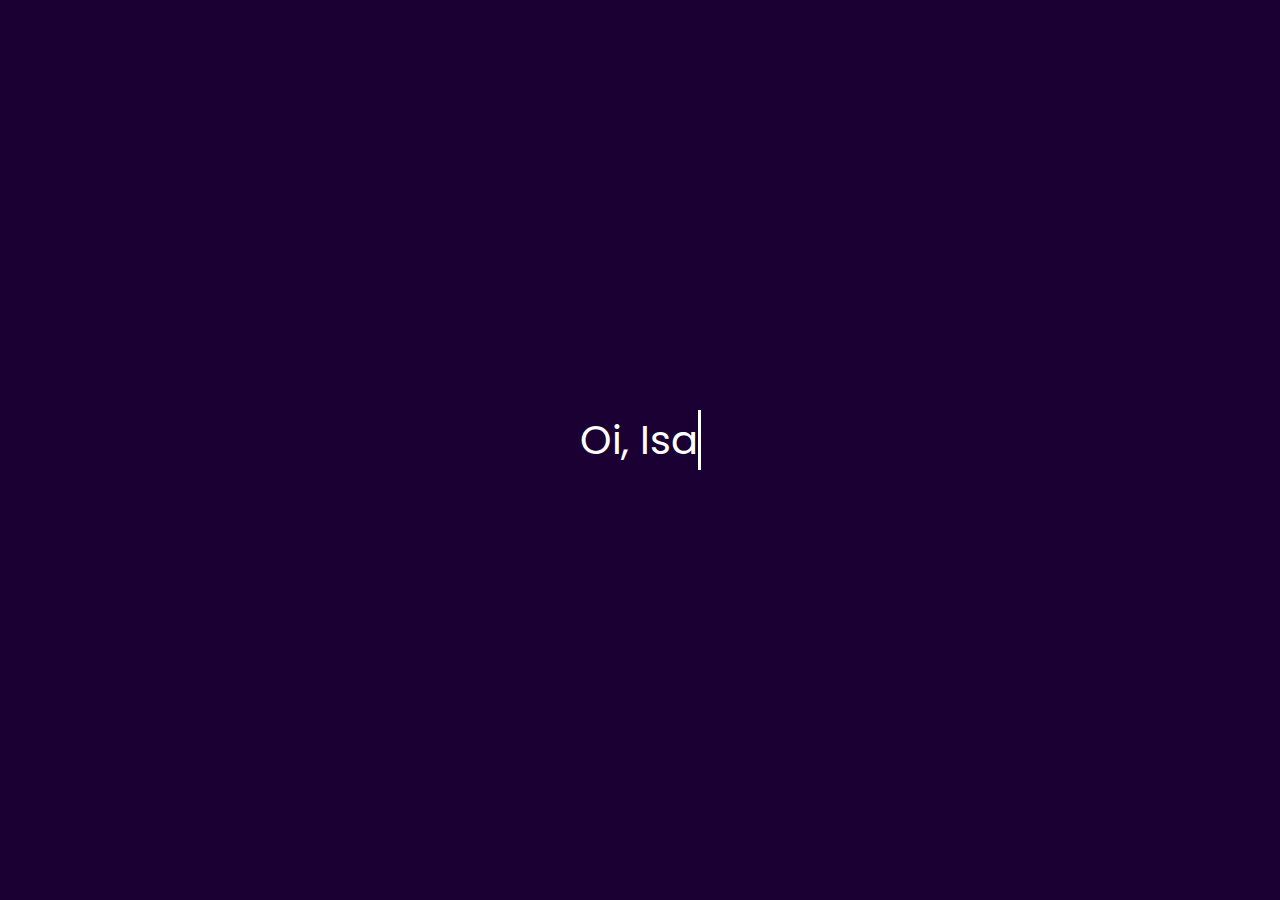
<file: PROJETOS/romance-site 2/index.html>
<!DOCTYPE html>
<html lang="pt-BR">
<head>
    <meta charset="UTF-8">
    <meta name="viewport" content="width=device-width, initial-scale=1.0">
    <title>Isabelle, quer namorar comigo?</title>
    <link rel="stylesheet" href="css/base.css">
    <link rel="stylesheet" href="css/theme.css">
    <link rel="stylesheet" href="css/animations.css">
    <link href="https://fonts.googleapis.com/css2?family=Montserrat:wght@400;700&family=Poppins:wght@400;700&display=swap" rel="stylesheet">
</head>
<body>
    <div class="typewriter-container">
        <p id="typewriter-text"></p>
        <button id="start-button" aria-label="Claro, vamos para a próxima tela" style="display: none;">Claro! ►</button>
    </div>
    <script src="js/typewriter.js"></script>
</body>
</html>
</file>
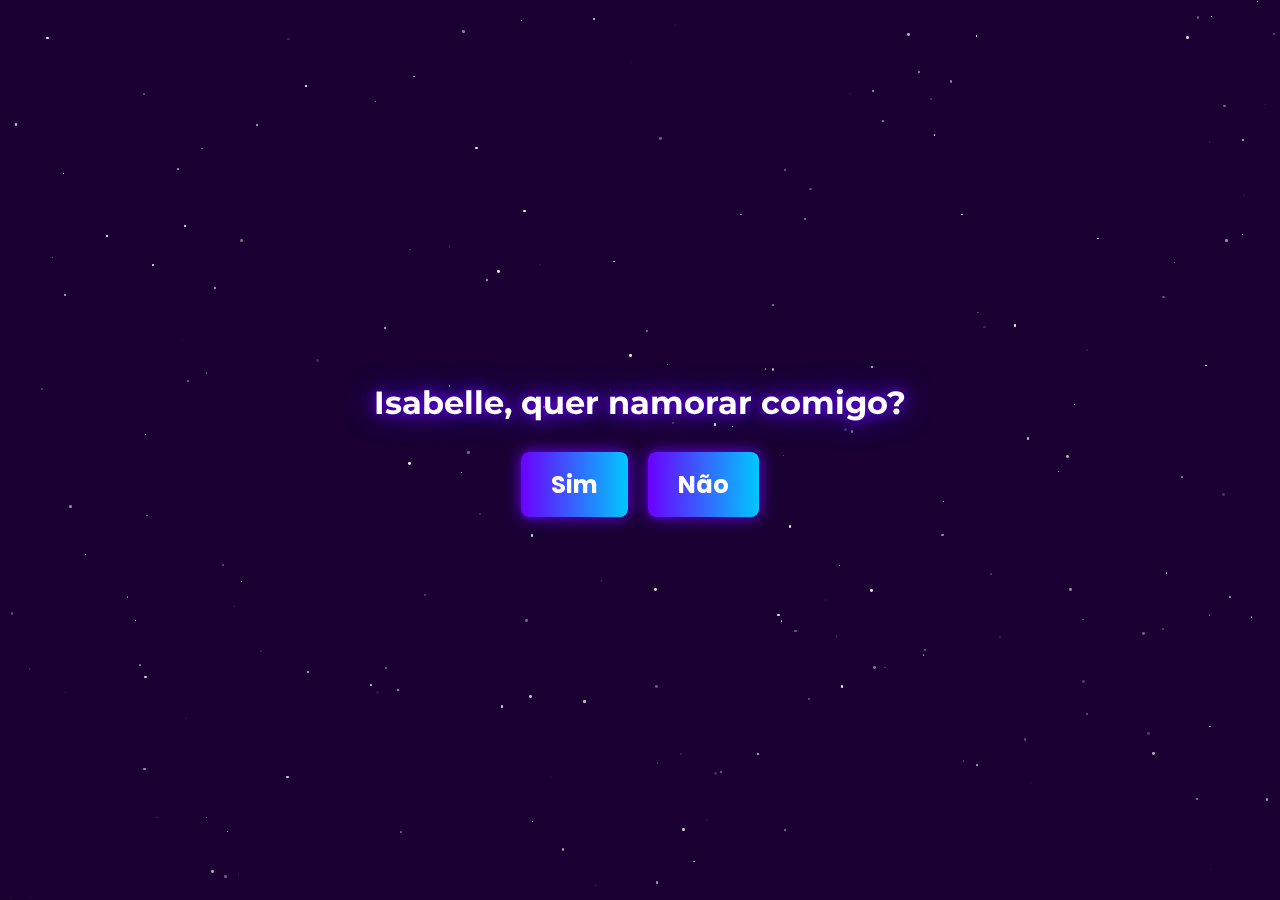
<file: PROJETOS/romance-site 2/pergunta.html>
<!DOCTYPE html>
<html lang="pt-BR">
<head>
    <meta charset="UTF-8">
    <meta name="viewport" content="width=device-width, initial-scale=1.0">
    <title>Isabelle, quer namorar comigo?</title>
    <link rel="stylesheet" href="css/base.css">
    <link rel="stylesheet" href="css/theme.css">
    <link rel="stylesheet" href="css/animations.css">
    <link href="https://fonts.googleapis.com/css2?family=Montserrat:wght@400;700&family=Poppins:wght@400;700&display=swap" rel="stylesheet">
</head>
<body>
    <div id="stars-background"></div>
    <div class="main-content">
        <h1 class="cursive-font glow-text">Isabelle, quer namorar comigo?</h1>
        <div class="buttons-container">
            <button id="yes-button" aria-label="Sim, quero namorar com você">Sim</button>
            <button id="no-button" aria-label="Não, obrigado">Não</button>
        </div>
    </div>
    <script src="js/stars.js"></script>
    <script src="js/fugitive.js"></script>
</body>
</html>
</file>
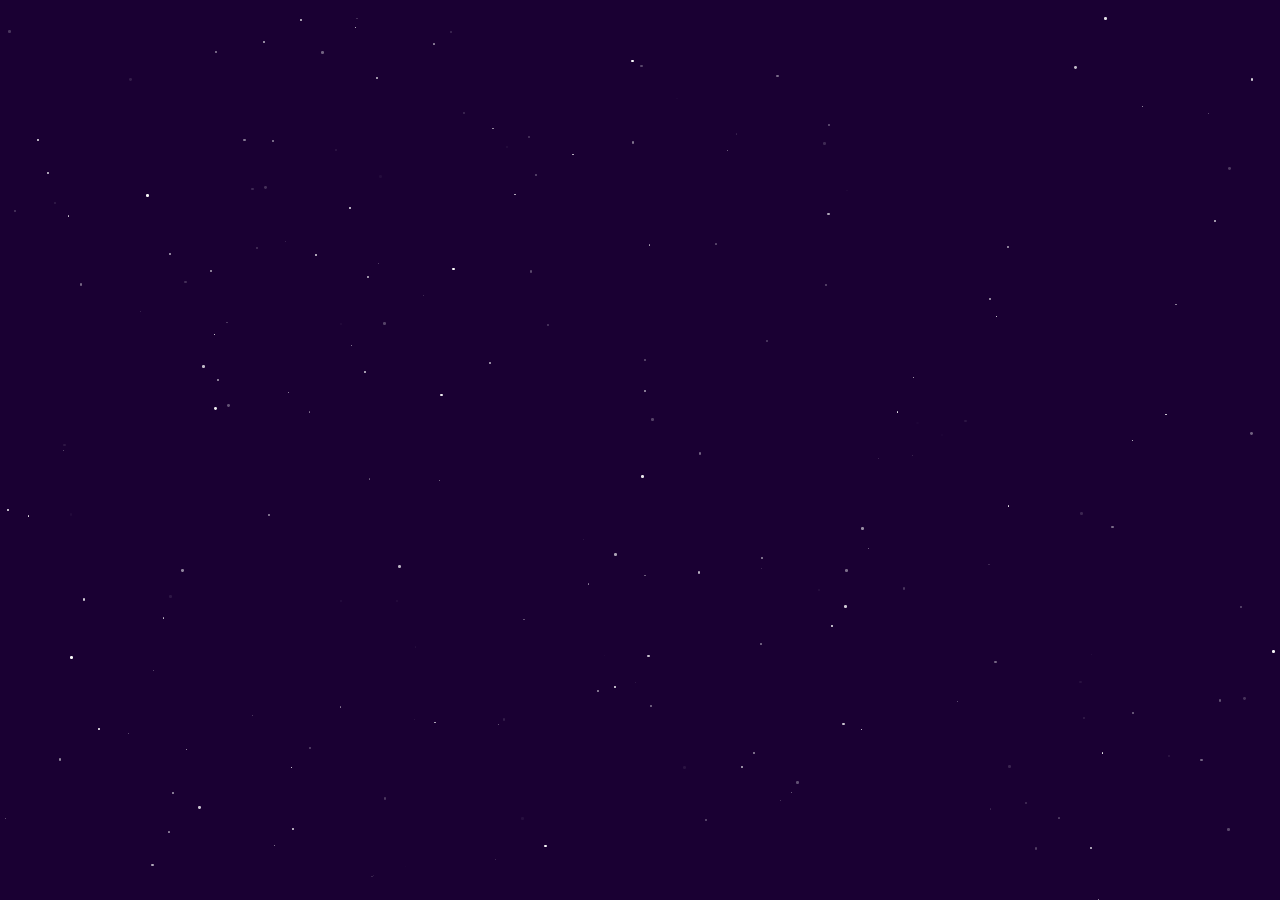
<file: PROJETOS/romance-site 2/sim.html>
<!DOCTYPE html>
<html lang="pt-BR">
<head>
    <meta charset="UTF-8">
    <meta name="viewport" content="width=device-width, initial-scale=1.0">
    <title>Agora é oficial! 💞</title>
    <link rel="stylesheet" href="css/base.css">
    <link rel="stylesheet" href="css/theme.css">
    <link rel="stylesheet" href="css/animations.css">
    <link href="https://fonts.googleapis.com/css2?family=Montserrat:wght@400;700&family=Poppins:wght@400;700&display=swap" rel="stylesheet">
</head>
<body>
    <div id="stars-background"></div>
    <div class="flower-container">
        <div class="flower"></div>
    </div>
    <div class="message-container">
        <h1 id="official-message" class="glow-text"></h1>
    </div>
    <script src="js/stars.js"></script>
    <script src="js/bloom.js"></script>
</body>
</html>
</file>
<file: PROJETOS/romance-site 2/css/theme.css>
/* css/theme.css */

/* Tema claro (dia) - Mantido para compatibilidade, mas o foco é neon */
body.light-theme {
    background: linear-gradient(to bottom right, #6B00FF, #00C8FF);
    --background-color: linear-gradient(to bottom right, #6B00FF, #00C8FF);
    --text-color: #ffffff;
    --button-bg: linear-gradient(to right, #6B00FF, #00C8FF);
    --button-text: #ffffff;
    --button-hover-bg: linear-gradient(to right, #00C8FF, #6B00FF);
    --button-hover-text: #ffffff;
}

/* Tema escuro (noite) - Padrão para o novo visual */
body.dark-theme {
    background: linear-gradient(to bottom right, #300048, #5A007A); /* Mantendo um roxo profundo para o dark mode */
    --background-color: linear-gradient(to bottom right, #300048, #5A007A);
    --text-color: #eee;
    --button-bg: #5A007A;
    --button-text: #fff;
    --button-hover-bg: #300048;
    --button-hover-text: #eee;
}

/* Transição suave */
body {
    transition: background 0.5s ease-in-out;
}

/* Media query para dark mode */
@media (prefers-color-scheme: dark) {
    body:not(.light-theme) {
        background: linear-gradient(to bottom right, #300048, #5A007A);
        --background-color: linear-gradient(to bottom right, #300048, #5A007A);
        --text-color: #eee;
        --button-bg: #5A007A;
        --button-text: #fff;
        --button-hover-bg: #300048;
        --button-hover-text: #eee;
    }
}
</file>
<file: PROJETOS/romance-site 2/css/animations.css>
/* css/animations.css */

/* Typewriter Effect */
.typewriter-container {
    display: flex;
    flex-direction: column;
    justify-content: center;
    align-items: center;
    height: 100vh;
    text-align: center;
    background: var(--background-color);
    color: var(--text-color);
}

#typewriter-text {
    font-size: clamp(1.5em, 5vw, 2.5em);
    white-space: nowrap;
    overflow: hidden;
    border-right: 3px solid;
    animation: typing 3s steps(40, end), blink-caret .75s step-end infinite;
    margin-bottom: 20px;
}

@keyframes typing {
    from { width: 0 }
    to { width: 100% }
}

@keyframes blink-caret {
    from, to { border-color: transparent }
    50% { border-color: var(--text-color); }
}

/* Reduced motion */
@media (prefers-reduced-motion) {
    #typewriter-text {
        animation: none;
        border-right: none;
    }
}

/* Stars Background */
#stars-background {
    position: fixed;
    top: 0;
    left: 0;
    width: 100%;
    height: 100%;
    z-index: -1;
    background: transparent;
}

/* Main content layout */
.main-content {
    display: flex;
    flex-direction: column;
    justify-content: center;
    align-items: center;
    height: 100vh;
    text-align: center;
    position: relative;
    z-index: 1;
}

.buttons-container {
    margin-top: 30px;
    display: flex;
    gap: 20px;
    flex-wrap: wrap;
    justify-content: center;
}

/* Fugitive Button and Footprints */
#no-button {
    transition: all 0.1s ease-out;
}

.footprint {
    position: absolute;
    width: 20px; /* Tamanho da patinha */
    height: 20px;
    background-color: rgba(255, 255, 255, 0.5); /* Cor da patinha */
    border-radius: 50%; /* Formato circular, pode ser ajustado para patinha real */
    opacity: 0;
    animation: footprint-fade 1s forwards;
    pointer-events: none;
    transform: translate(-50%, -50%);
}

@keyframes footprint-fade {
    0% { opacity: 0; transform: translate(-50%, -50%) scale(0.5); }
    50% { opacity: 1; transform: translate(-50%, -50%) scale(1); }
    100% { opacity: 0; transform: translate(-50%, -50%) scale(1.2); }
}

/* Flower Animation (HTML/CSS only) */
.flower-container {
    display: flex;
    justify-content: center;
    align-items: center;
    height: 100vh;
    position: relative;
    z-index: 1;
}

.flower {
    position: relative;
    width: 100px;
    height: 100px;
    /* Initial state of the flower */
}

.flower::before, .flower::after {
    content: ";
    position: absolute;
    width: 50px;
    height: 50px;
    background-color: #FFC1E3; /* Cor da pétala */
    border-radius: 50%;
    transform-origin: 50% 50%;
}

/* Example petals - more can be added */
.flower::before {
    top: 0;
    left: 25px;
    transform: rotate(45deg);
}

.flower::after {
    top: 25px;
    left: 0;
    transform: rotate(-45deg);
}

/* Bloom animation - simplified, will be controlled by JS */
@keyframes bloom {
    from { transform: scale(0); opacity: 0; }
    to { transform: scale(1); opacity: 1; }
}

.flower.blooming .petal {
    animation: bloom 2s forwards;
}

/* Message container for sim.html */
.message-container {
    position: absolute;
    top: 50%;
    left: 50%;
    transform: translate(-50%, -50%);
    text-align: center;
    z-index: 2;
    opacity: 0;
    transition: opacity 1s ease-in;
}

.message-container.show {
    opacity: 1;
}

/* Responsive adjustments */
@media (max-width: 640px) {
    .buttons-container {
        flex-direction: column;
    }
}
</file>
<file: PROJETOS/romance-site 2/css/base.css>
/* css/base.css */

/* Reset */
* {
    margin: 0;
    padding: 0;
    box-sizing: border-box;
}

html,
body {
    height: 100%;
    font-family: 'Poppins', sans-serif; /* Nova fonte */
    overflow: hidden; /* Prevent scrollbars */
}

body {
    display: flex;
    justify-content: center;
    align-items: center;
    background-color: var(--background-color);
    color: var(--text-color);
    transition: background-color 0.5s ease, color 0.5s ease;
}

/* Variáveis CSS */
:root {
    --background-color: #1a0033; /* Roxo escuro para o fundo */
    --text-color: #ffffff; /* Branco para o texto */
    --primary-color: #6B00FF; /* Roxo neon */
    --secondary-color: #00C8FF; /* Azul neon */
    --button-bg: linear-gradient(to right, var(--primary-color), var(--secondary-color));
    --button-text: #ffffff;
    --button-hover-bg: linear-gradient(to right, var(--secondary-color), var(--primary-color));
    --button-hover-text: #ffffff;
    --glow-color: rgba(107, 0, 255, 0.7); /* Cor do glow */
}

/* Estilos globais */
button {
    padding: 15px 30px;
    border: none;
    border-radius: 8px;
    cursor: pointer;
    font-size: 1.5em;
    font-weight: bold;
    background: var(--button-bg);
    color: var(--button-text);
    transition: all 0.3s ease;
    box-shadow: 0 0 15px var(--primary-color);
}

button:hover {
    background: var(--button-hover-bg);
    box-shadow: 0 0 25px var(--secondary-color);
    transform: translateY(-3px);
}

.glow-text {
    text-shadow: 0 0 10px var(--glow-color), 0 0 20px var(--glow-color), 0 0 30px var(--glow-color);
}

/* Tipografia */
h1, h2, h3, h4, h5, h6 {
    font-family: 'Montserrat', sans-serif;
}

p, span, a, button {
    font-family: 'Poppins', sans-serif;
}

/* Acessibilidade */
[aria-label] {
    cursor: pointer;
}

/* Responsividade básica */
@media (max-width: 640px) {
    body {
        font-size: 0.9em;
    }
    .glow-text {
        font-size: 2em; /* Ajuste para mobile */
    }
    button {
        padding: 10px 20px;
        font-size: 1.2em;
    }
}

@media (min-width: 641px) and (max-width: 1024px) {
    .glow-text {
        font-size: 2.5em; /* Ajuste para tablet */
    }
    button {
        padding: 12px 25px;
        font-size: 1.3em;
    }
}
</file>
